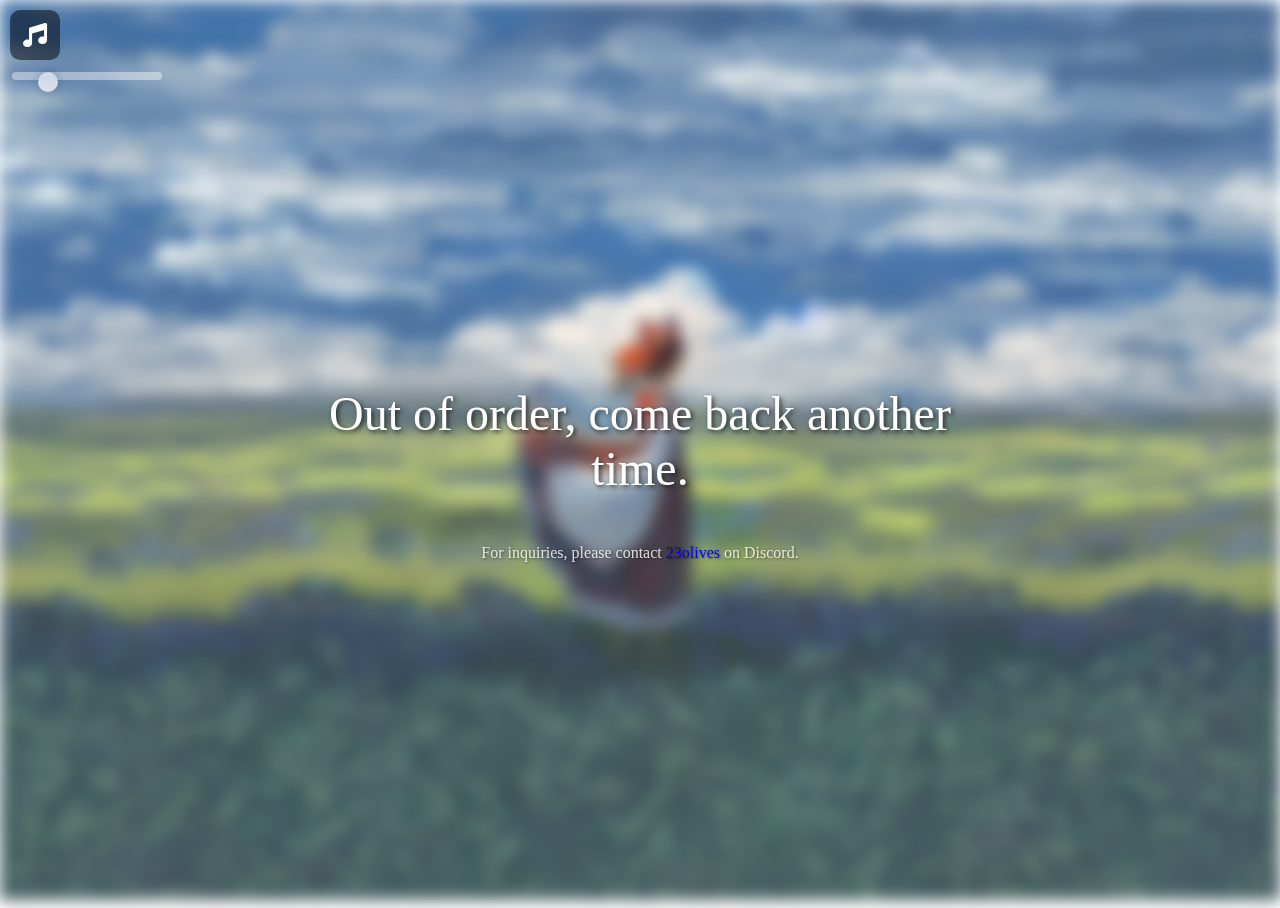
<file: index.html>
<!DOCTYPE html>
<html lang="en">

<head>
    <meta charset="UTF-8">
    <meta name="viewport" content="width=device-width, initial-scale=1.0">
    <title>Out of Order</title>
    <link rel="stylesheet" href="https://cdnjs.cloudflare.com/ajax/libs/font-awesome/6.0.0-beta3/css/all.min.css">
    <link rel="stylesheet" href="/css/styles.css">
    <style type="text/css">
        a {text-decoration:none;}
       </style>
</head>

<body>

    <button class="mute-button" onclick="toggleMusic()">
        <i class="fas fa-music"></i>
    </button>

    <input type="range" id="volume-slider" min="0" max="1" step="0.01" value="0.2" class="volume-slider">

    <div class="background"></div>

    <div class="centered-text">
        <p>Out of order, come back another time.</p>
        <div class="small-text">
            For inquiries, please contact 
            <a href="23olives.html">23olives</a> on Discord.
        </div>
    </div>

    <audio id="background-music" loop>
        <source src="/audio/alacarte.mp3" type="audio/mpeg">
        Your browser does not support the audio element.
    </audio>

    <script src="js/scripts.js"></script>

</body>

</html>
</file>
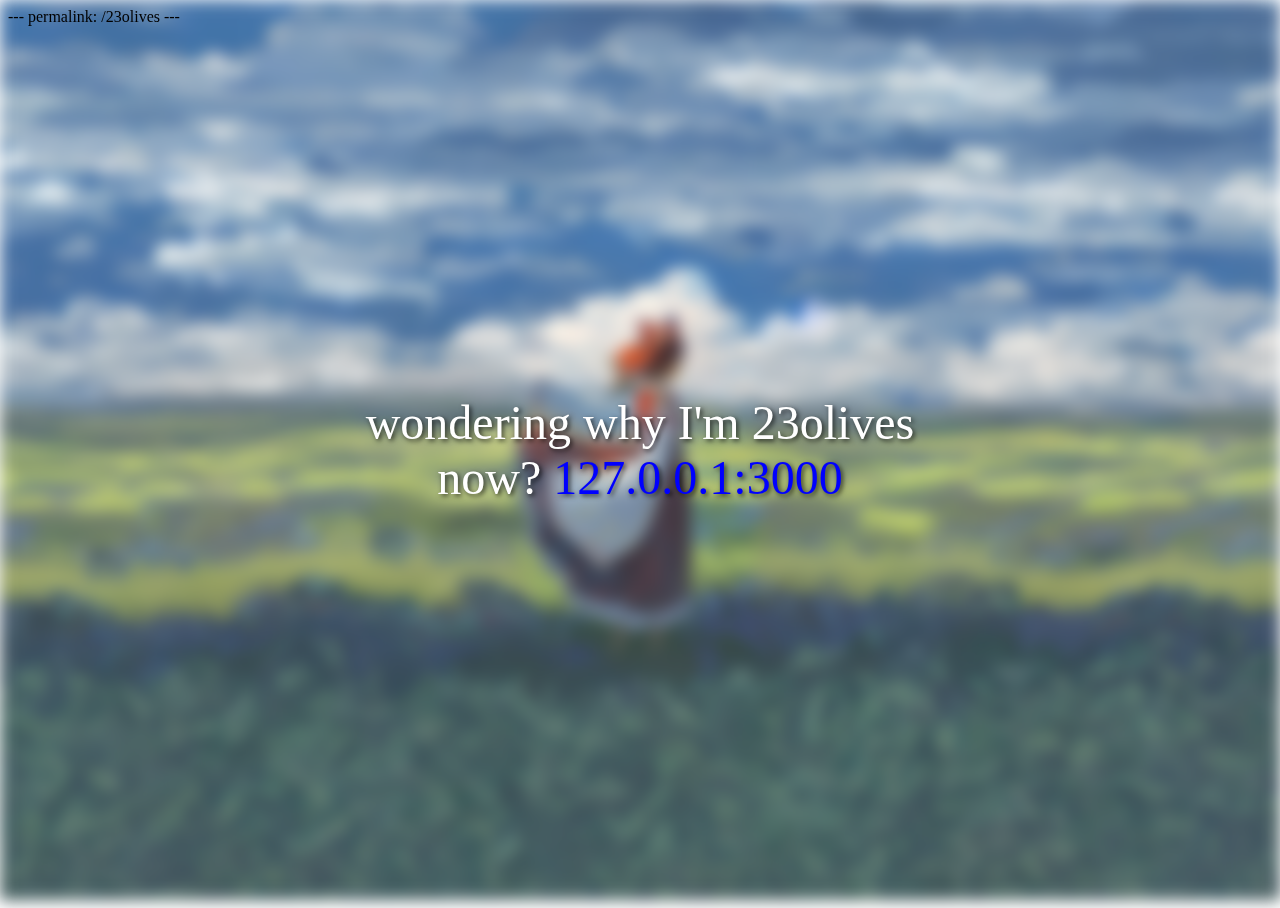
<file: 23olives.html>
---
permalink: /23olives
---
<!DOCTYPE html>
<html lang="en" data-bs-theme="dark">

<head>
  <meta charset="utf-8">
  <meta http-equiv="X-UA-Compatible" content="IE=edge">
  <meta name="viewport" content="width=device-width, initial-scale=1">
  <title>23olives</title>
  <link rel="stylesheet" href="css/styles.css">
</head>

<body>
  <section>
    <div class="background"></div>
    
    <div class="centered-text">
      <p>wondering why I'm 23olives now? <a href="http://127.0.0.1">127.0.0.1:3000</a></p>
    </div>
  </section>
</body>

</html>
</file>
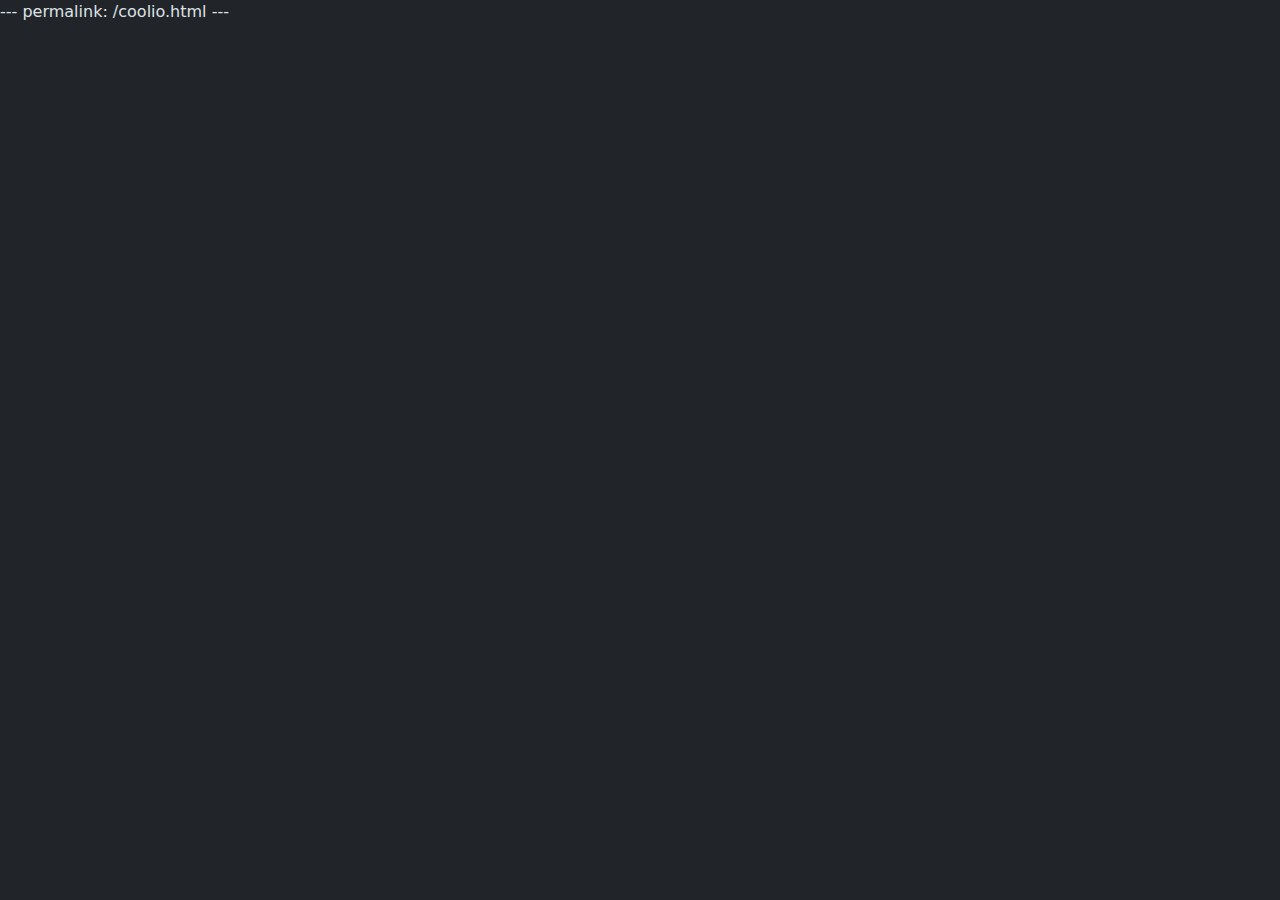
<file: coolio.html>
---
permalink: /coolio.html
---

<!DOCTYPE html>
<html lang="en" data-bs-theme="dark">

<head>
  <meta charset="utf-8">
  <meta http-equiv="X-UA-Compatible" content="IE=edge">
  <meta name="viewport" content="width=device-width, initial-scale=1">
  <title>alice.wtf</title>
  <link rel="preconnect" href="https://fonts.googleapis.com">
  <link rel="preconnect" href="https://fonts.gstatic.com" crossorigin>
  <link href="https://fonts.googleapis.com/css2?family=Lato:ital,wght@0,100;0,300;0,400;0,700;0,900;1,100;1,300;1,400;1,700;1,900&display=swap" rel="stylesheet">
  <link rel="icon" type="image/x-icon" href="images/favicon.ico">
  <link href="css/bootstrap.min.css" rel="stylesheet">
  <link rel="stylesheet" href="https://cdn.jsdelivr.net/npm/bootstrap-icons@1.11.3/font/bootstrap-icons.min.css">
  <script src="js/bootstrap.bundle.min.js"></script>
  <link rel="stylesheet" href="css/index.css">
  
</head>
</file>
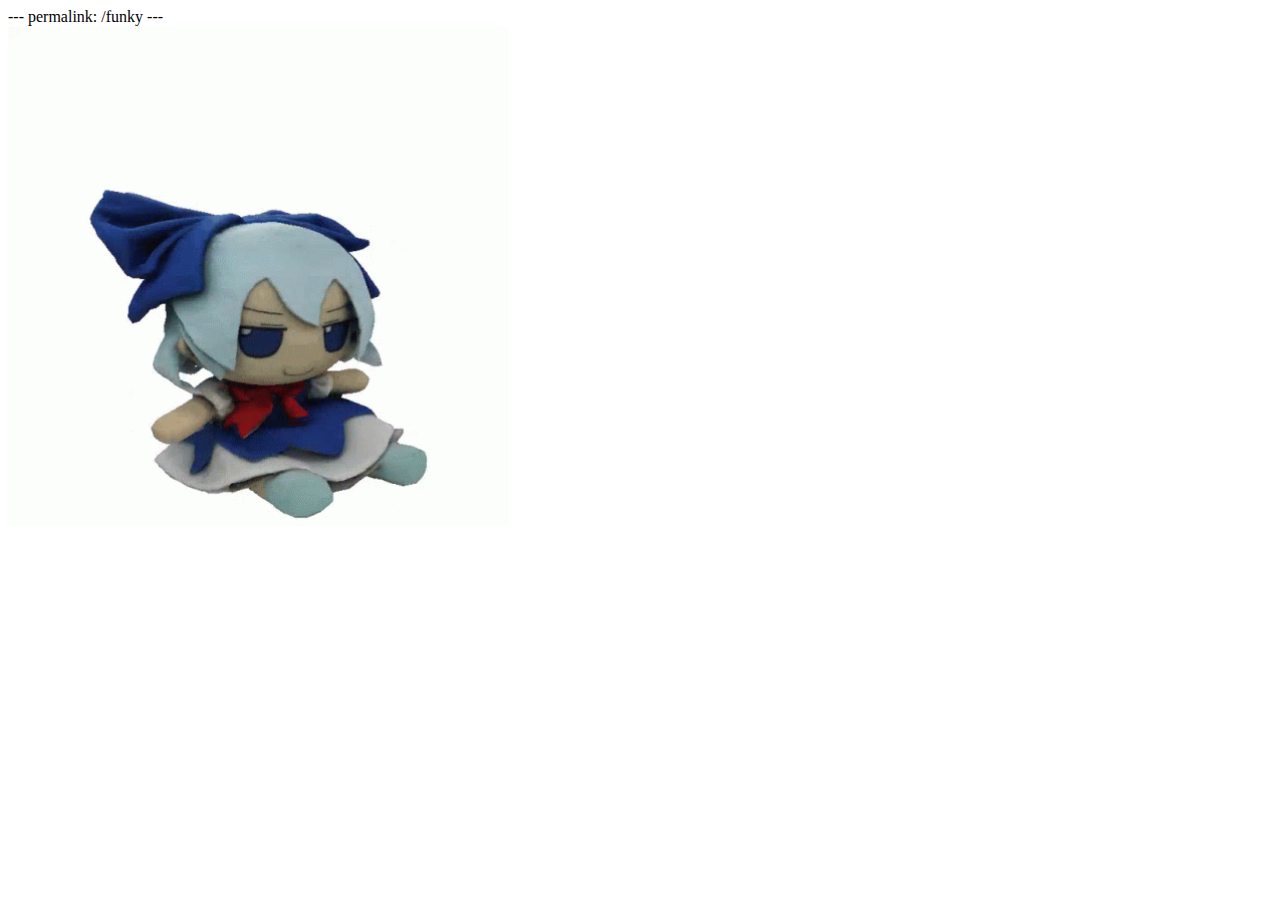
<file: funky.html>
---
permalink: /funky
---
<!DOCTYPE html>
<html lang="en" data-bs-theme="dark">

<head>
  <meta charset="utf-8">
  <meta http-equiv="X-UA-Compatible" content="IE=edge">
  <meta name="viewport" content="width=device-width, initial-scale=1">
  <title>funky ᗜˬᗜ</title>
  <meta content="funky..." property="og:title" />
  <meta content="https://alice.wtf/funky" property="og:url" />
  <meta content="https://alice.wtf/images/funky-cirno.gif" property="og:image" />
  <meta content="#203c7e" data-react-helmet="true" name="theme-color" />
  <meta name="twitter:card" content="summary_large_image">
  <link rel="icon" type="image/x-icon" href="images/favicon.ico">
  <link rel="stylesheet" href="css/index.css">
<head>

  <body>
    <section>
      <img src="images/funky-cirno.gif" alt="funky" width="500" height="500">
  </body>
</file>
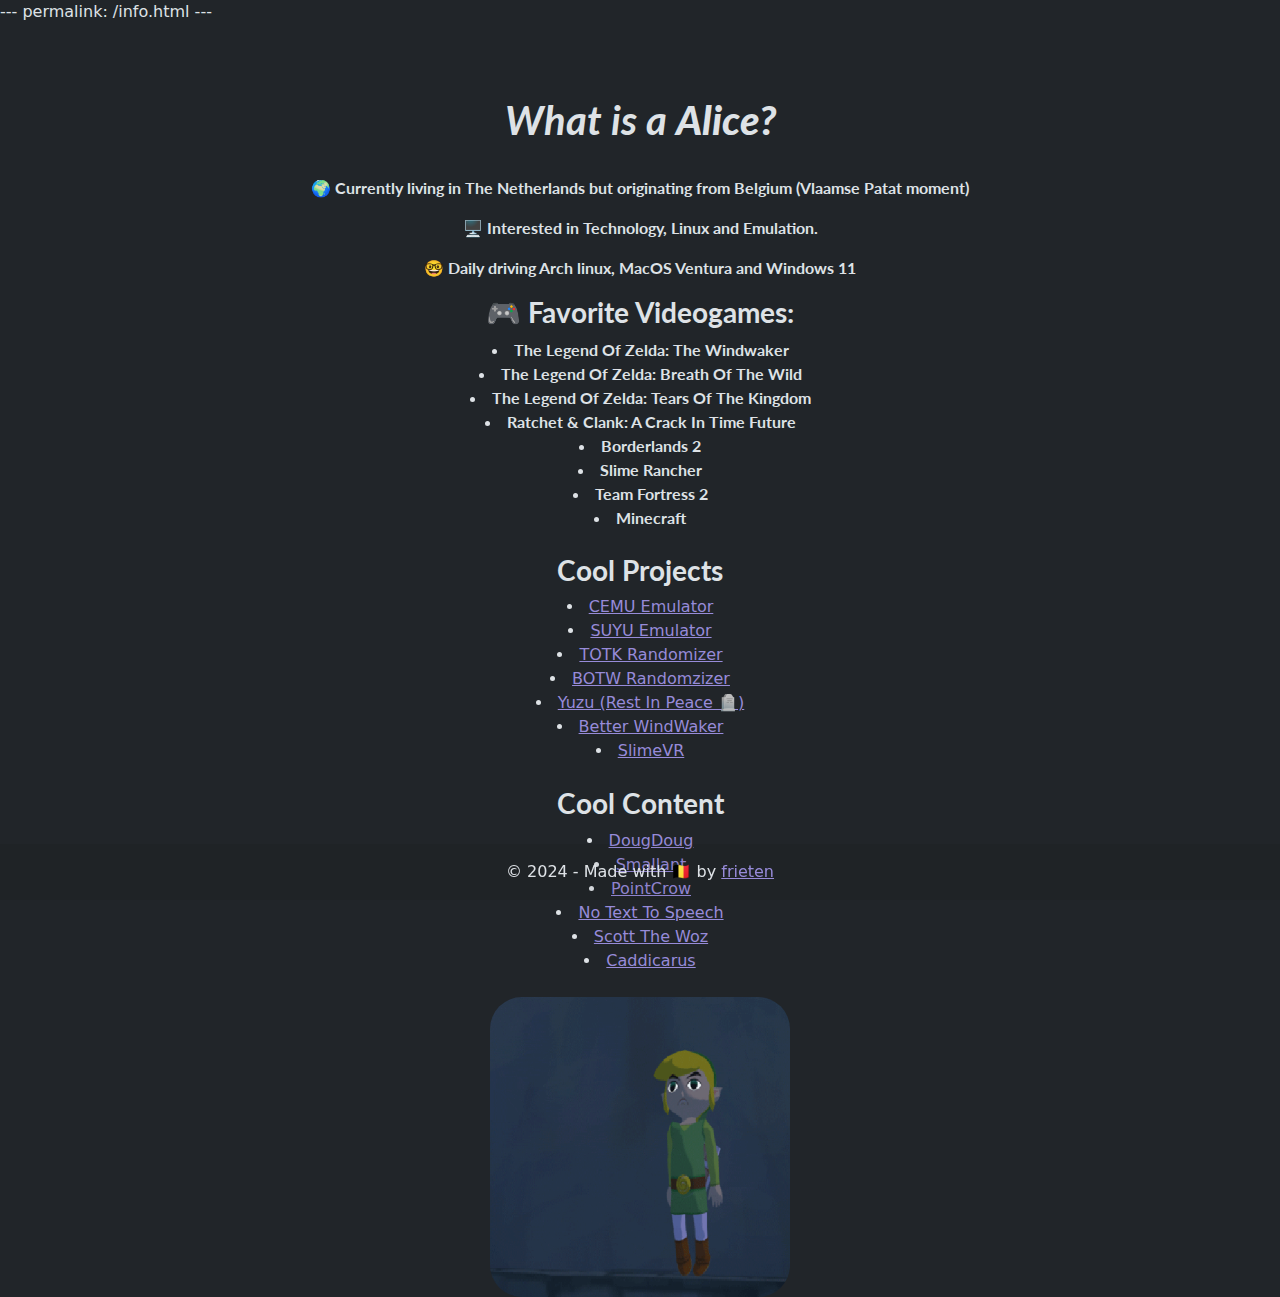
<file: info.html>
---
permalink: /info.html 
---

<!DOCTYPE html>
<html lang="en" data-bs-theme="dark">

<head>
  <meta charset="utf-8">
  <meta http-equiv="X-UA-Compatible" content="IE=edge">
  <meta name="viewport" content="width=device-width, initial-scale=1">
  <title>alice.wtf</title>
  <link rel="preconnect" href="https://fonts.googleapis.com">
  <link rel="preconnect" href="https://fonts.gstatic.com" crossorigin>
  <link href="https://fonts.googleapis.com/css2?family=Lato:ital,wght@0,100;0,300;0,400;0,700;0,900;1,100;1,300;1,400;1,700;1,900&display=swap" rel="stylesheet">
  <link rel="icon" type="image/x-icon" href="images/favicon.ico">
  <link href="css/bootstrap.min.css" rel="stylesheet">
  <link rel="stylesheet" href="https://cdn.jsdelivr.net/npm/bootstrap-icons@1.11.3/font/bootstrap-icons.min.css">
  <script src="js/bootstrap.bundle.min.js"></script>
  <link rel="stylesheet" href="css/index.css">
  
</head>

<body>
  <section>
    <div class="modal fade" tabindex="-1" id="learnMore">
      <div class="modal-dialog">
        <div class="modal-content">
          <div class="modal-header">
            <h5 class="modal-title">Info</h5>
            <button type="button" class="btn-close" data-bs-dismiss="modal" aria-label="Close"></button>
          </div>
          <div class="modal-body">
             <p class="lato-bold">Currently living in The Netherlands but originating from Belgium (Vlaamse Patat moment)</p>
            <p class="lato-bold">Daily driving Arch linux, MacOS </p>
              <p class="lato-bold">I love pirating videogames :3</p>
              <p class="lato-bold">Favorite Videogames:</p> 
                <ul>
                  <li class="lato-bold">The Legend Of Zelda: The Windwaker</li>
                  <li class="lato-bold">The Legend Of Zelda: Breath Of The Wild</li>
                  <li class="lato-bold">Ratchet & Clank: A Crack In Time Future</li>
                  &nbsp;
          </div>
          <div class="modal-footer">
            <button type="button" class="btn btn-danger" data-bs-dismiss="modal">Close</button>
          </div>
        </div>
      </div>
    </div>
    <div class="jumbotron text-center mt-5">
      <div class="container">
              
            <br>
            <h1 class="text-center lato-bold-italic">What is a <strong>Alice?</strong></h1>
            &nbsp;
             <p class="text-center lato-bold">🌍 Currently living in The Netherlands  but originating from Belgium  (Vlaamse Patat moment)</p>
            <p class="lato-bold">🖥️ Interested in Technology, Linux and Emulation.</p>
            <p class="lato-bold">🤓 Daily driving Arch linux, MacOS Ventura and Windows 11 </p>
              <h3 class="lato-bold">🎮 Favorite Videogames:</h1> 

                <ul{
                  list-style-type: none;
                  list-style-position: inside

                }> 
                  <li class="lato-bold">The Legend Of Zelda: The Windwaker</li>
                  <li class="lato-bold">The Legend Of Zelda: Breath Of The Wild</li>
                  <li class="lato-bold">The Legend Of Zelda: Tears Of The Kingdom</li>
                  <li class="lato-bold">Ratchet & Clank: A Crack In Time Future</li>
                  <li class="lato-bold">Borderlands 2</li>
                  <li class="lato-bold">Slime Rancher
                  <li class="lato-bold">Team Fortress 2
                  <li class="lato-bold">Minecraft
                  
                  </li>
                  &nbsp; 
                  <ul{
                    list-style-type: none;
                    list-style-position: inside
                    
                  }>
                  <h3 class="lato-bold"> Cool Projects</h3>
            
                  
                  <li><a href="https://cemu.info/index.html">CEMU Emulator</a></li>
                  <li><a href="https://suyu.dev/">SUYU Emulator</a></li>
                  <li><a href="https://gamebanana.com/wips/76969">TOTK Randomizer</a></li>
                  <li><a href="https://gamebanana.com/mods/345664">BOTW Randomzizer</a></li>
                  <li><a href="https://yuzu-emu.org">Yuzu (Rest In Peace 🪦)</a></li>
                  <li><a href="https://github.com/WideBoner/betterww">Better WindWaker</a></li>
                  <li><a href="https://github.com/SlimeVR">SlimeVR</a></li>
                  &nbsp; 
                  <ul{
                    list-style-type: none;
                    list-style-position: inside
                    
                  }>
                  <h3 class="lato-bold"> Cool Content</h3>
            
                  
                  <li><a href="https://www.youtube.com/@DougDoug">DougDoug</a></li>
                  <li><a href="https://www.youtube.com/@Smallant">Smallant</a></li>
                  <li><a href="https://www.youtube.com/@Pointcrow">PointCrow</a></li>
                  <li><a href="https://www.youtube.com/@NoTextToSpeech">No Text To Speech</a></li>
                  <li><a href="https://www.youtube.com/@ScottTheWoz">Scott The Woz</a></li>
                  <li><a href="https://www.youtube.com/@Caddicarus">Caddicarus</a></li>





        
            
            <img class="rounded-5 mt-4 " src="images/sneakylink.gif" alt="Sneaky Link" width="300" height="300">
          </div>
        </div>
    </div>
  </section>

  <section>
    <footer class="bg-body-tertiary text-center text-lg-start">
      <div class="text-center p-3 fixed-bottom" style="background-color: rgba(0, 0, 0, 0.05);">
        © 2024 - Made with 🇧🇪 by <a href="https://github.com/al1ce4k/site/graphs/contributors">frieten</a>
      </div>
    </footer>
  </section>
</body>

</html>
</file>
<file: css/styles.css>
a:link {
    color: blue;
    background-color: transparent;
    text-decoration: none;
  }
  
  a:visited {
    color: blue;
    background-color: transparent;
    text-decoration: none;
  }
  
  a:hover {
    color: blue;
    background-color: transparent;
    text-decoration: underline;
  }
  
  a:active {
    color: blue;
    background-color: transparent;
    text-decoration: underline;
  }
  </style> 
/* Reset some default styles */
* {
    margin: 0;
    padding: 0;
    box-sizing: border-box;
}

html, body {
    height: 100%;
    font-family: 'Georgia', serif; /* Classical font */
}


/* Background image container */
.background {
    position: fixed;
    top: 0;
    left: 0;
    width: 100%;
    height: 100%;
    background: url('/images/reimu.jpg') no-repeat center center fixed;
    background-size: cover;
    filter: blur(8px); /* Slight blur effect for the background image */
    z-index: -1;
}

/* Center the text perfectly in the middle of the screen */
.centered-text {
    position: absolute;
    top: 50%;
    left: 50%;
    transform: translate(-50%, -50%);
    color: white;
    font-size: 3rem;
    text-align: center;
    text-shadow: 2px 2px 5px rgba(0, 0, 0, 0.7); /* Text shadow for readability */
    z-index: 1;
}

/* Style for the small text below the main message */
.small-text {
    font-size: 1rem; /* Smaller font size */
    margin-top: 1rem; /* Small space between main text and discord handle */
    color: rgba(255, 255, 255, 0.8); /* Slightly faded color */
    text-shadow: 1px 1px 3px rgba(0, 0, 0, 0.5);
}

/* Mute/Unmute Button Styles */
.mute-button {
    position: fixed;
    top: 10px;
    left: 10px;
    width: 50px;
    height: 50px;
    background-color: rgba(0, 0, 0, 0.5);
    color: white;
    border: none;
    border-radius: 10px; /* Rounded square */
    display: flex;
    justify-content: center;
    align-items: center;
    font-size: 1.5rem;
    cursor: pointer;
    z-index: 10;
}

.mute-button:hover {
    background-color: rgba(0, 0, 0, 0.7);
}

.mute-button i {
    pointer-events: none; /* Prevent the icon from triggering any events */
}

/* Volume Slider Styles */
.volume-slider {
    -webkit-appearance: none;
    appearance: none;
    width: 150px;
    height: 8px;
    background: rgba(255, 255, 255, 0.2);
    border-radius: 5px;
    outline: none;
    opacity: 0.7;
    transition: opacity 0.2s ease-in-out;
    position: fixed;
    top: 70px;
    left: 10px;
    z-index: 10;
}

.volume-slider:hover {
    opacity: 1;
}

/* Slider Thumb (the circle that you drag) */
.volume-slider::-webkit-slider-thumb {
    -webkit-appearance: none;
    appearance: none;
    width: 20px;
    height: 20px;
    background: #fff;
    border-radius: 50%;
    cursor: pointer;
    box-shadow: 0px 0px 10px rgba(0, 0, 0, 0.3);
    transition: background-color 0.2s, transform 0.2s ease-in-out;
}

.volume-slider::-webkit-slider-thumb:hover {
    background-color: #ffffff;
    transform: scale(1.2); /* Slightly increase size on hover */
}

/* Firefox styles */
.volume-slider::-moz-range-thumb {
    width: 20px;
    height: 20px;
    background: #fff;
    border-radius: 50%;
    cursor: pointer;
    box-shadow: 0px 0px 10px rgba(0, 0, 0, 0.3);
    transition: background-color 0.2s, transform 0.2s ease-in-out;
}

.volume-slider::-moz-range-thumb:hover {
    background-color: #ffffff;
    transform: scale(1.2);
}

/* Track Styling */
.volume-slider::-webkit-slider-runnable-track {
    width: 100%;
    height: 8px;
    cursor: pointer;
    background: rgba(255, 255, 255, 0.5);
    border-radius: 5px;
}

.volume-slider::-moz-range-track {
    width: 100%;
    height: 8px;
    cursor: pointer;
    background: rgba(255, 255, 255, 0.5);
    border-radius: 5px;
}

.volume-slider::-ms-track {
    width: 100%;
    height: 8px;
    background: transparent;
    border-color: transparent;
    color: transparent;
    cursor: pointer;
}
</file>
<file: css/index.css>
.lato-thin {
    font-family: "Lato", sans-serif;
    font-weight: 100;
    font-style: normal;
  }
  
  .lato-thin-italic {
    font-family: "Lato", sans-serif;
    font-weight: 100;
    font-style: italic;
  }
  
  .lato-light {
    font-family: "Lato", sans-serif;
    font-weight: 300;
    font-style: normal;
  }
  
  .lato-light-italic {
    font-family: "Lato", sans-serif;
    font-weight: 300;
    font-style: italic;
  }
  
  .lato-regular {
    font-family: "Lato", sans-serif;
    font-weight: 400;
    font-style: normal;
  }
  
  .lato-regular-italic {
    font-family: "Lato", sans-serif;
    font-weight: 400;
    font-style: italic;
  }
  
  .lato-bold {
    font-family: "Lato", sans-serif;
    font-weight: 700;
    font-style: normal;
  }
  
  .lato-bold-italic {
    font-family: "Lato", sans-serif;
    font-weight: 700;
    font-style: italic;
  }
  
  .lato-black {
    font-family: "Lato", sans-serif;
    font-weight: 900;
    font-style: normal;
  }
  
  .lato-black-italic {
    font-family: "Lato", sans-serif;
    font-weight: 900;
    font-style: italic;
  }
  
  #menu-background-image {
    background-image: url("https://images.unsplash.com/photo-1482686115713-0fbcaced6e28?q=80&w=2934&auto=format&fit=crop&ixlib=rb-4.0.3&ixid=M3wxMjA3fDB8MHxwaG90by1wYWdlfHx8fGVufDB8fHx8fA%3D%3D");
    filter: blur(8px);
    -webkit-filter: blur(8px);
    background-position: center 40%;
    background-size: 110vmax;
    height: 100%;
    left: 0px;  
    opacity: 1;
    position: absolute;
    left: 0px;
    top: 0px;
    z-index: auto;
    transition: opacity 800ms ease,
      background-size 800ms ease,
      background-position 800ms ease;
    width: 100%;
    z-index: -8;
    background-repeat:  none;    background-size: cover;

  }
  .strokeme
{
    color: white;
    text-shadow: 1px 1px 2px purple, 0 0 1em purple, 0 0 1em purple;
}

.outline {
  color: white;
  text-shadow: -1px -1px 0 #000, 1px -1px 0 #000, -1px 1px 0 #000, 1px 1px 0 #000;
}

.rotating-text {
  display: inline-block;
  transition: transform 0.2s;
}
.rotating-text.rotate {
  transform: rotateY(360deg);
}
</file>
